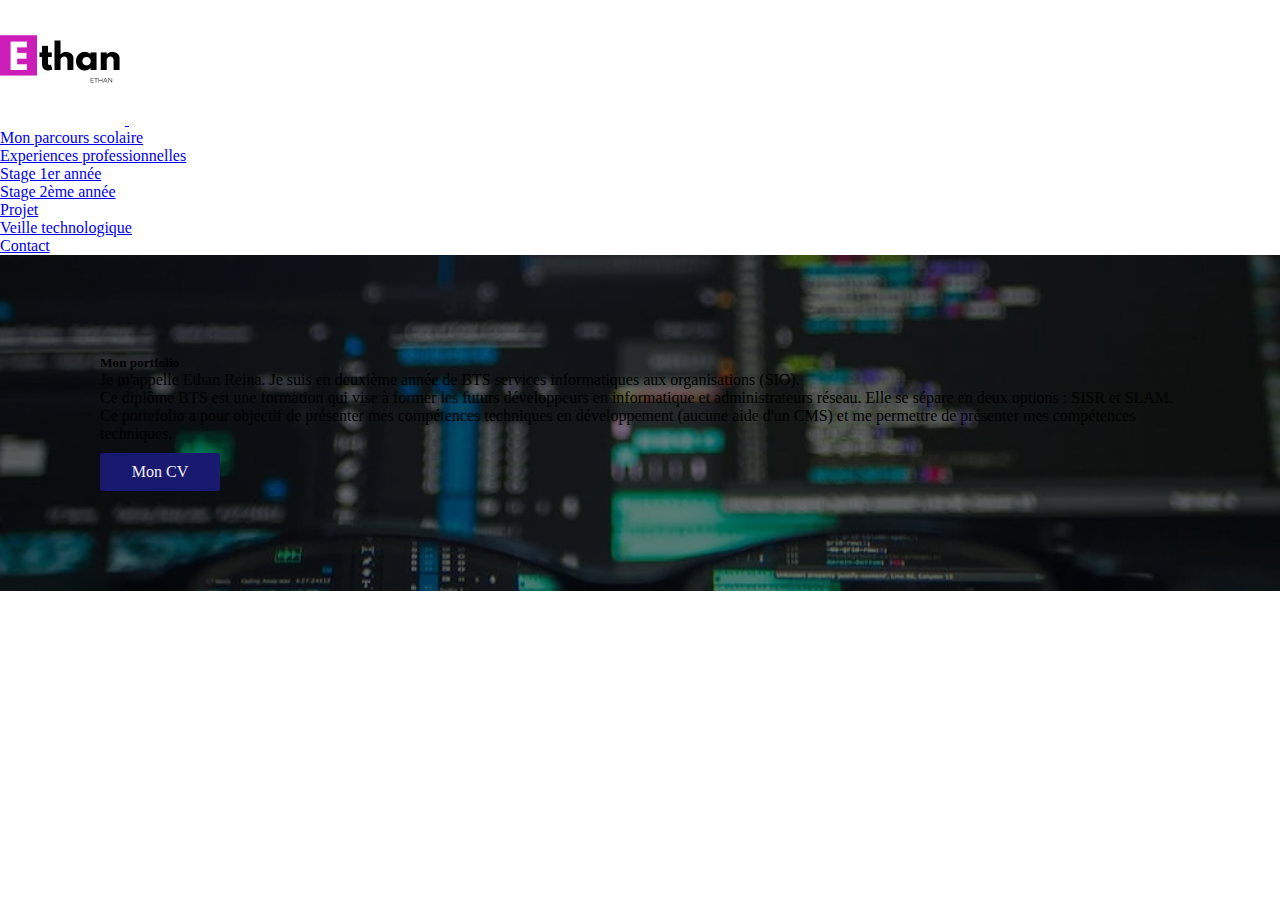
<file: www/index.html>
<!DOCTYPE html>
<html lang="en">
<head>
    <meta charset="UTF-8">
    <meta http-equiv="X-UA-Compatible" content="IE=edge">
    <meta name="viewport" content="width=device-width, initial-scale=1.0">
    <!-- CSS only -->
    <link href="https://cdn.jsdelivr.net/npm/bootstrap@5.2.1/dist/css/bootstrap.min.css" rel="stylesheet" integrity="sha384-iYQeCzEYFbKjA/T2uDLTpkwGzCiq6soy8tYaI1GyVh/UjpbCx/TYkiZhlZB6+fzT" crossorigin="anonymous">
    <!-- JavaScript Bundle with Popper -->
    <script src="https://cdn.jsdelivr.net/npm/bootstrap@5.2.1/dist/js/bootstrap.bundle.min.js" integrity="sha384-u1OknCvxWvY5kfmNBILK2hRnQC3Pr17a+RTT6rIHI7NnikvbZlHgTPOOmMi466C8" crossorigin="anonymous"></script>
    <script src="https://ajax.googleapis.com/ajax/libs/jquery/3.6.1/jquery.min.js"></script>
    <script src="https://cdnjs.cloudflare.com/ajax/libs/jquery/3.5.1/jquery.min.js" integrity="sha512-bLT0Qm9VnAYZDflyKcBaQ2gg0hSYNQrJ8RilYldYQ1FxQYoCLtUjuuRuZo+fjqhx/qtq/1itJ0C2ejDxltZVFg==" crossorigin="anonymous"></script>
    <link href="style.css" rel="stylesheet">
    <title>Portefolio</title>
</head>


<body class="bg-dark">


  <nav class="navbar navbar-expand-lg bg-light m-2 sticky-top rounded-pill" id="nav">

      <div class="container">


        <a class="navbar-brand" href="index.html">
          <img id="logo" src="ETHAN__1_-removebg-preview.png" alt="Bootstrap" width="75" height="75">
        </a>


        <button class="navbar-toggler" type="button" data-bs-toggle="collapse" data-bs-target="#navbarNavDropdown" aria-controls="navbarNavDropdown" aria-expanded="false" aria-label="Toggle navigation">
          <span class="navbar-toggler-icon"></span>
        </button>


        <div class="collapse navbar-collapse justify-content-end" id="navbarNavDropdown">

          <ul class="navbar-nav">

            <li class="nav-item">
              <a class="nav-link active text-dark fs-5" href="Qui_suisje.html">Mon parcours scolaire</a>
            </li>

            <li class="nav-item dropdown">
              <a class="nav-link dropdown-toggle text-dark fs-5" href="#" role="button" data-bs-toggle="dropdown" aria-expanded="false">
                Experiences professionnelles
              </a>
              <ul class="dropdown-menu dropdown-menu-dark">
                <li>
                  <a class="dropdown-item" href="stage1.html">Stage 1er année
  
                  </a>
                </li>
                <li>
                  <a class="dropdown-item" href="Stage2.html">Stage 2ème année
                  </a>
                </li>
              </ul>
              <li class="nav-item">
                <a class="nav-link active text-dark fs-5" href="projet.html">Projet</a>
            </li>

            <li class="nav-item">
              <a class="nav-link active text-dark fs-5" href="veille.html">Veille technologique</a>
            </li>

            <li class="nav-item">
              <a class="nav-link active text-dark fs-5" href="contact.php">Contact</a>
            </li>

          </ul>

        </div>

      </div>

    </nav>
    
      <header class="container" style="background-image: linear-gradient(rgba(0,0,0,0.5), rgba(0,0,0,0.5)), url('header.jpeg'); background-size: cover; background-position: center; padding:100px ">
        <div class="card justify-content-center">
          <div class="card-body" id="cardacceuil">
            <h5 class="card-title d-flex justify-content-center fs-1">Mon portfolio</h5>
            <p class="card-text text-center fs-3">Je m'appelle Ethan Reina. Je suis en deuxième année de BTS services informatiques aux organisations (SIO).</p>
            <p class="card-text text-center fs-3">Ce diplôme BTS est une formation qui vise à former les futurs développeurs en informatique et administrateurs réseau. Elle se sépare en deux options : SISR et SLAM.</p>
            <p class="card-text text-center fs-3">Ce portefolio a pour objectif de présenter mes compétences techniques en développement (aucune aide d'un CMS) et me permettre de présenter mes compétences techniques.</p>
            <a href="CVEthanReina.pdf" class="btn btn-primary">Mon CV</a>
          </div>
        </div>
      </header>

    <script src="app.js"></script>
</body>
</html>
</file>
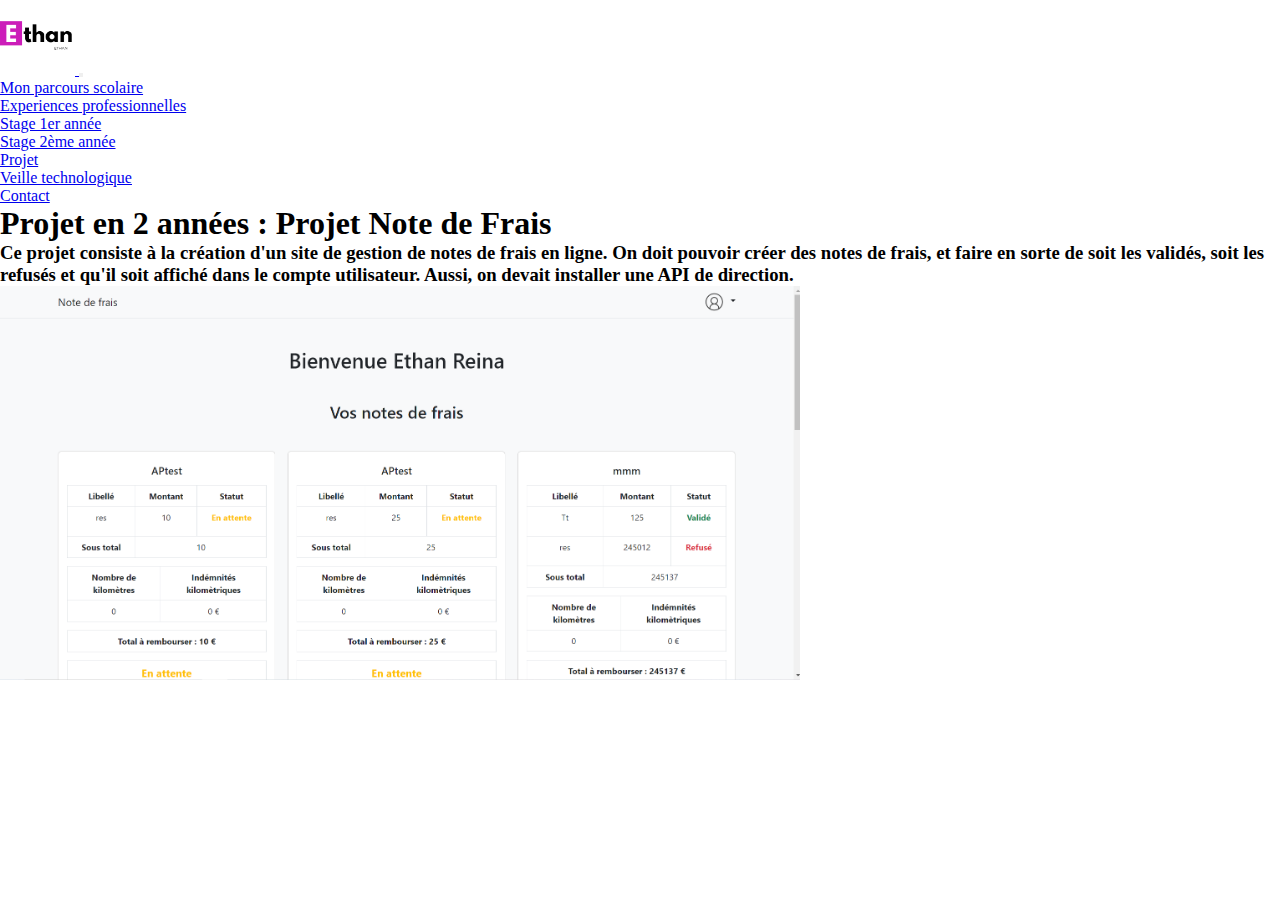
<file: www/projet.html>
<!DOCTYPE html>
<html lang="en">
<head>
    <meta charset="UTF-8">
    <meta http-equiv="X-UA-Compatible" content="IE=edge">
    <meta name="viewport" content="width=device-width, initial-scale=1.0">
    <title>Mon parcours scolaire</title>
    <!-- CSS only -->
    <link href="https://cdn.jsdelivr.net/npm/bootstrap@5.2.1/dist/css/bootstrap.min.css" rel="stylesheet" integrity="sha384-iYQeCzEYFbKjA/T2uDLTpkwGzCiq6soy8tYaI1GyVh/UjpbCx/TYkiZhlZB6+fzT" crossorigin="anonymous">
    <!-- JavaScript Bundle with Popper -->
    <script src="https://ajax.googleapis.com/ajax/libs/jquery/3.6.1/jquery.min.js"></script>
    <script src="https://cdn.jsdelivr.net/npm/bootstrap@5.2.1/dist/js/bootstrap.bundle.min.js" integrity="sha384-u1OknCvxWvY5kfmNBILK2hRnQC3Pr17a+RTT6rIHI7NnikvbZlHgTPOOmMi466C8" crossorigin="anonymous"></script>
    <link href="style.css" rel="stylesheet">
</head>
<!--NavBar-->
<body class="bg-dark">
  <nav class="navbar navbar-expand-lg bg-light m-2 sticky-top rounded-pill" id="nav">

    <div class="container">


      <a class="navbar-brand" href="index.html">
        <img id="logo" src="ETHAN__1_-removebg-preview.png" alt="Bootstrap" width="75" height="75">
      </a>


      <button class="navbar-toggler" type="button" data-bs-toggle="collapse" data-bs-target="#navbarNavDropdown" aria-controls="navbarNavDropdown" aria-expanded="false" aria-label="Toggle navigation">
        <span class="navbar-toggler-icon"></span>
      </button>


      <div class="collapse navbar-collapse justify-content-end" id="navbarNavDropdown">

        <ul class="navbar-nav">

          <li class="nav-item">
            <a class="nav-link active text-dark fs-5" href="Qui_suisje.html">Mon parcours scolaire</a>
          </li>

          <li class="nav-item dropdown">
            <a class="nav-link dropdown-toggle text-dark fs-5" href="#" role="button" data-bs-toggle="dropdown" aria-expanded="false">
              Experiences professionnelles
            </a>
            <ul class="dropdown-menu dropdown-menu-dark">
              <li>
                <a class="dropdown-item" href="stage1.html">Stage 1er année

                </a>
              </li>
              <li>
                <a class="dropdown-item" href="Stage2.html">Stage 2ème année
                </a>
              </li>
            </ul>

            <li class="nav-item">
                <a class="nav-link active text-dark fs-5" href="projet.html">Projet</a>
            </li>
          <li class="nav-item">
            <a class="nav-link active text-dark fs-5" href="veille.html">Veille technologique</a>
          </li>

          <li class="nav-item">
            <a class="nav-link active text-dark fs-5" href="contact.php">Contact</a>
          </li>

        </ul>

      </div>

    </div>

  </nav>
  <div class="container">
    <div class="row allign-items-start">
      <div class="row allign-items-start">
        <div class="col">
          <h1 class="text-white">Projet en 2 années : Projet Note de Frais</h1>
          <h3 class="text-white">Ce projet consiste à la création d'un site de gestion de notes de frais en ligne. On doit pouvoir créer des notes de frais, et faire en sorte de soit les validés, soit les refusés et qu'il soit affiché dans le compte utilisateur. Aussi, on devait installer une API de direction.</h3>
        </div>
        <div class="col">
          <a href="http://projetbts2.alwaysdata.net/"><img src="Capture second projet.png" alt="" style="width: 50rem;"></a>
        </div>
      </div>
    </div>
    </div>
  </div>
</body>
</html>
</file>
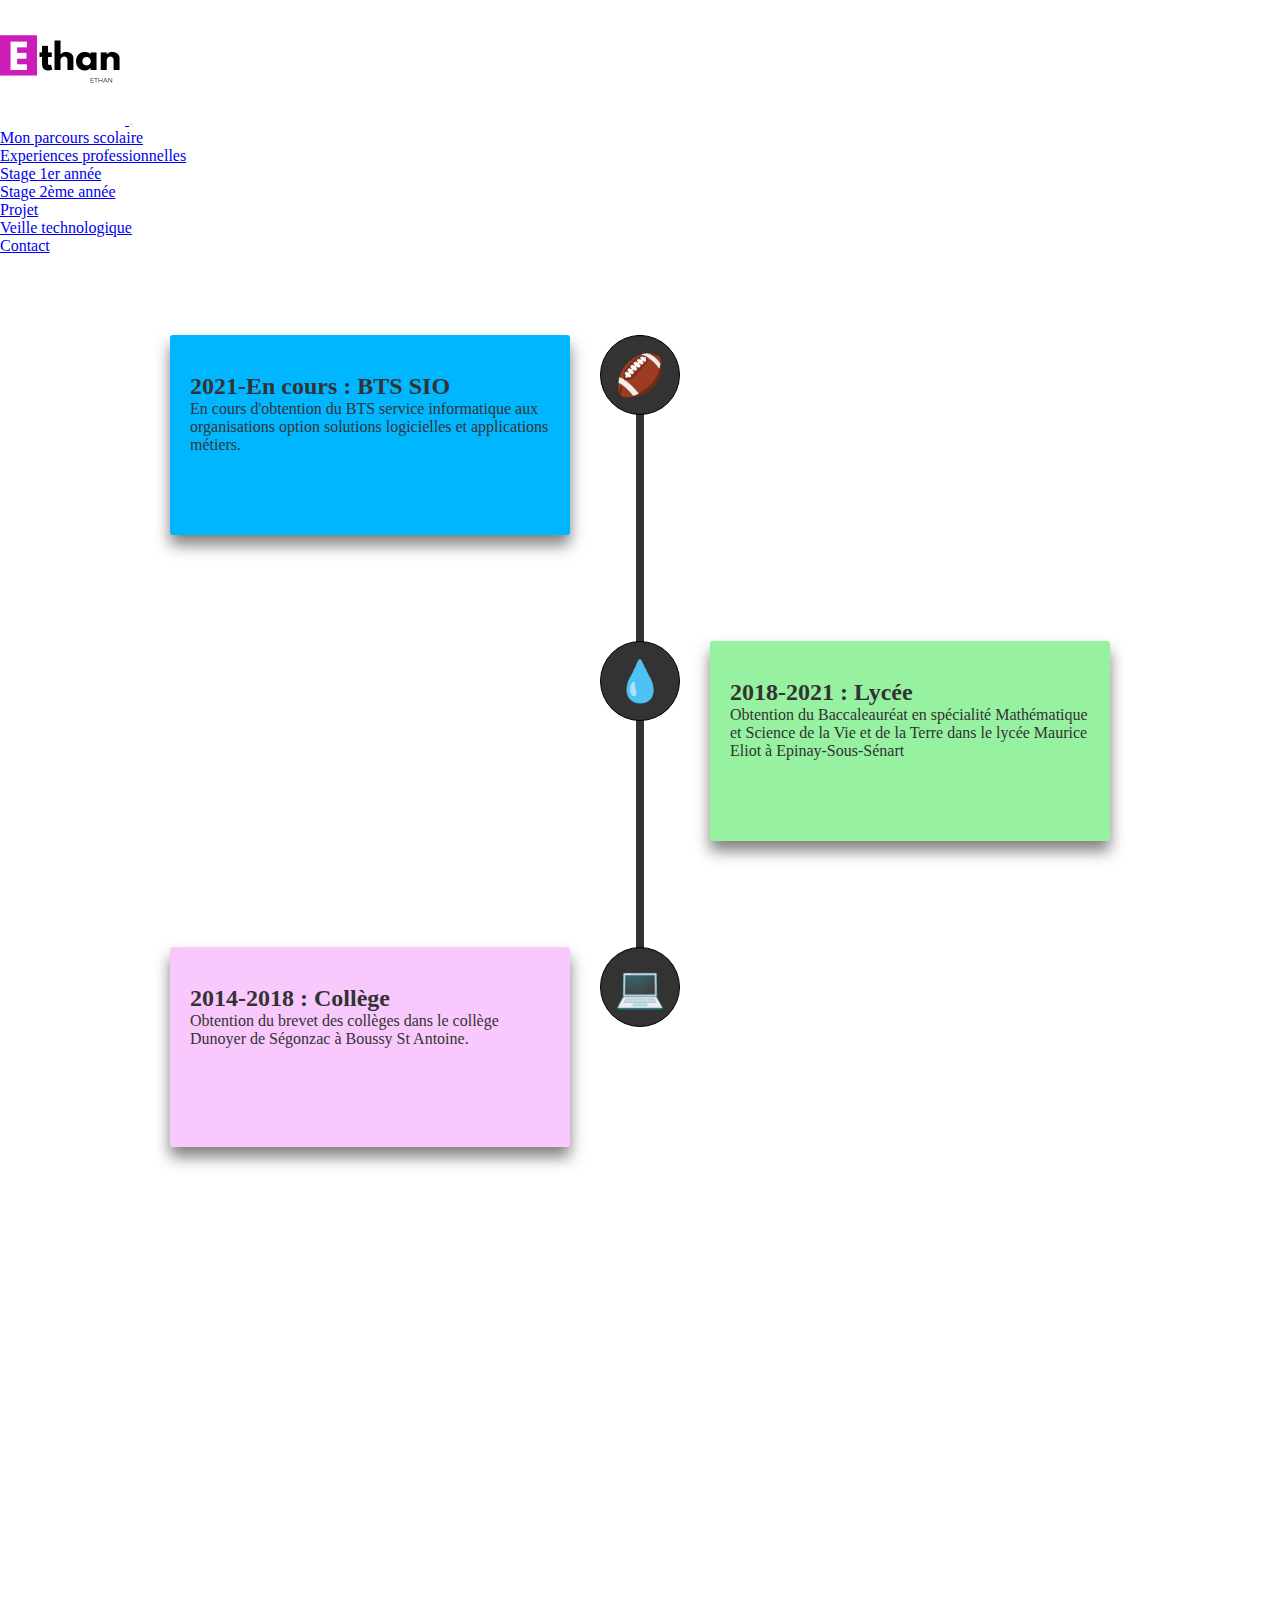
<file: www/Qui_suisje.html>
<!DOCTYPE html>
<html lang="en">
<head>
    <meta charset="UTF-8">
    <meta http-equiv="X-UA-Compatible" content="IE=edge">
    <meta name="viewport" content="width=device-width, initial-scale=1.0">
    <title>Mon parcours scolaire</title>
    <!-- CSS only -->
    <link href="https://cdn.jsdelivr.net/npm/bootstrap@5.2.1/dist/css/bootstrap.min.css" rel="stylesheet" integrity="sha384-iYQeCzEYFbKjA/T2uDLTpkwGzCiq6soy8tYaI1GyVh/UjpbCx/TYkiZhlZB6+fzT" crossorigin="anonymous">
    <!-- JavaScript Bundle with Popper -->
    <script src="https://ajax.googleapis.com/ajax/libs/jquery/3.6.1/jquery.min.js"></script>
    <script src="https://cdn.jsdelivr.net/npm/bootstrap@5.2.1/dist/js/bootstrap.bundle.min.js" integrity="sha384-u1OknCvxWvY5kfmNBILK2hRnQC3Pr17a+RTT6rIHI7NnikvbZlHgTPOOmMi466C8" crossorigin="anonymous"></script>
    <link href="style.css" rel="stylesheet">
</head>
<!--NavBar-->
<body class="bg-dark">
  <nav class="navbar navbar-expand-lg bg-light m-2 sticky-top rounded-pill" id="nav">

    <div class="container">


      <a class="navbar-brand" href="index.html">
        <img id="logo" src="ETHAN__1_-removebg-preview.png" alt="Bootstrap" width="75" height="75">
      </a>


      <button class="navbar-toggler" type="button" data-bs-toggle="collapse" data-bs-target="#navbarNavDropdown" aria-controls="navbarNavDropdown" aria-expanded="false" aria-label="Toggle navigation">
        <span class="navbar-toggler-icon"></span>
      </button>


      <div class="collapse navbar-collapse justify-content-end" id="navbarNavDropdown">

        <ul class="navbar-nav">

          <li class="nav-item">
            <a class="nav-link active text-dark fs-5" href="Qui_suisje.html">Mon parcours scolaire</a>
          </li>

          <li class="nav-item dropdown">
            <a class="nav-link dropdown-toggle text-dark fs-5" href="#" role="button" data-bs-toggle="dropdown" aria-expanded="false">
              Experiences professionnelles
            </a>
            <ul class="dropdown-menu dropdown-menu-dark">
              <li>
                <a class="dropdown-item" href="stage1.html">Stage 1er année

                </a>
              </li>
              <li>
                <a class="dropdown-item" href="Stage2.html">Stage 2ème année
                </a>
              </li>
            </ul>
            <li class="nav-item">
              <a class="nav-link active text-dark fs-5" href="projet.html">Projet</a>
          </li>

          <li class="nav-item">
            <a class="nav-link active text-dark fs-5" href="veille.html">Veille technologique</a>
          </li>

          <li class="nav-item">
            <a class="nav-link active text-dark fs-5" href="contact.php">Contact</a>
          </li>

        </ul>

      </div>

    </div>

  </nav>
      <!-- Frise chronologique-->
  <div class="box-timeline">
  
    <div class="ligne"></div>

    <div class="rond r1" data-anim="1">&#127944;</div>
    <div class="rond r2" data-anim="2">&#128167;</div>
    <div class="rond r3" data-anim="3">&#128187;</div>


    <div class="box b1 rounded-pill" id="box1">
      <br>
        <h2 class="text-center">2021-En cours : BTS SIO</h2>
        <p class="text-center">
            En cours d'obtention du BTS service informatique aux organisations option solutions logicielles et applications métiers.
        </p>
    </div>
    <div class="box b2 rounded-pill" id="box2">
      <br>
        <h2 class="text-center">2018-2021 : Lycée</h2>
        <p class="text-center">
            Obtention du Baccaleauréat en spécialité Mathématique et Science de la Vie et de la Terre dans le lycée Maurice Eliot à Epinay-Sous-Sénart 
        </p>
    </div>
    <div class="box b3 rounded-pill" id="box3">
      <br>
        <h2 class="text-center">2014-2018 : Collège</h2>
        <p class="text-center">
          Obtention du brevet des collèges dans le collège Dunoyer de Ségonzac à Boussy St Antoine.
        </p>
    </div>
  </div>
  
    <script src="app.js"></script>
</body>
</html>
</file>
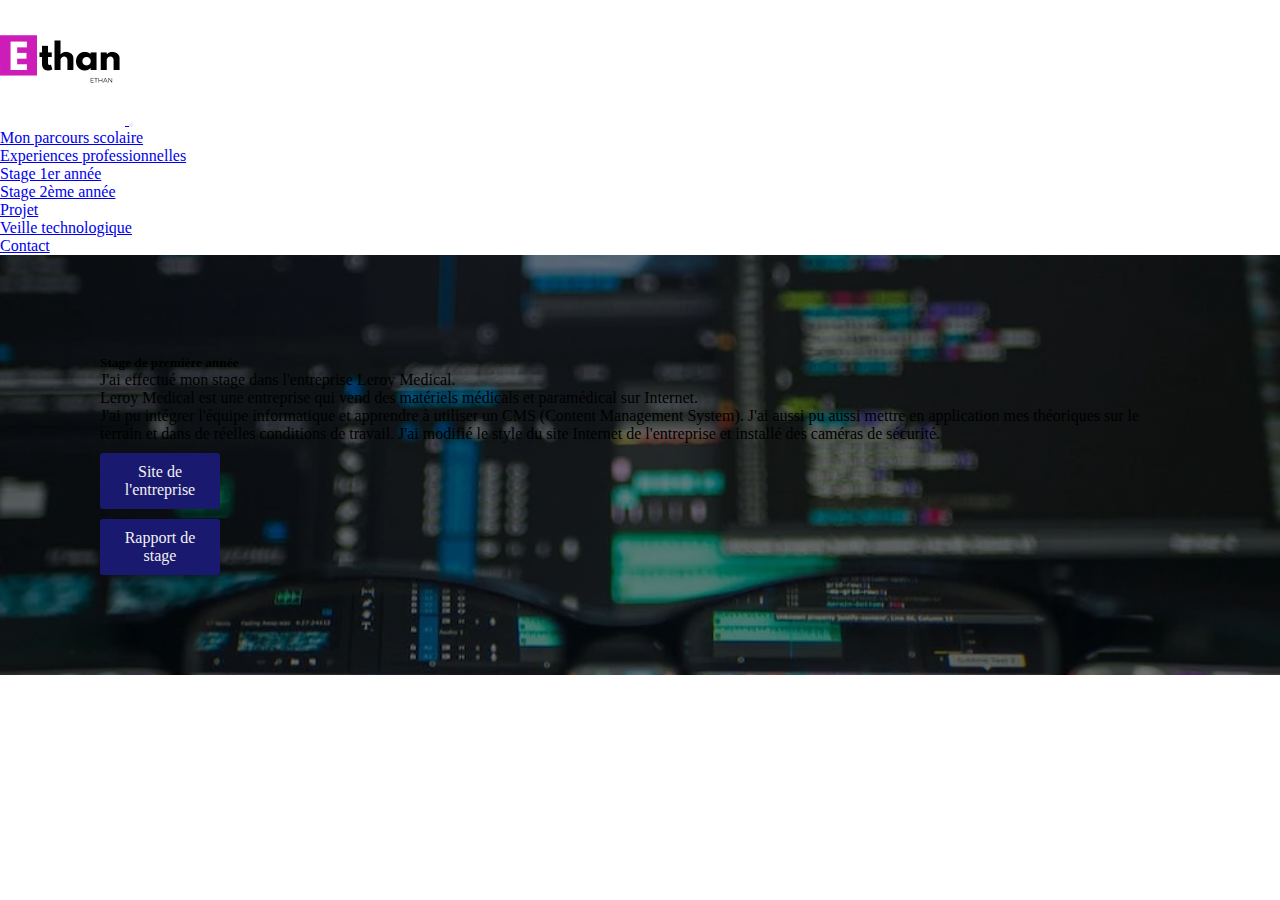
<file: www/stage1.html>
<!DOCTYPE html>
<html lang="en">
<head>
    <meta charset="UTF-8">
    <meta http-equiv="X-UA-Compatible" content="IE=edge">
    <meta name="viewport" content="width=device-width, initial-scale=1.0">
    <title>Stage 1er année</title>
    <!-- CSS only -->
    <link href="https://cdn.jsdelivr.net/npm/bootstrap@5.2.1/dist/css/bootstrap.min.css" rel="stylesheet" integrity="sha384-iYQeCzEYFbKjA/T2uDLTpkwGzCiq6soy8tYaI1GyVh/UjpbCx/TYkiZhlZB6+fzT" crossorigin="anonymous">
    <!-- JavaScript Bundle with Popper -->
    <script src="https://cdn.jsdelivr.net/npm/bootstrap@5.2.1/dist/js/bootstrap.bundle.min.js" integrity="sha384-u1OknCvxWvY5kfmNBILK2hRnQC3Pr17a+RTT6rIHI7NnikvbZlHgTPOOmMi466C8" crossorigin="anonymous"></script>
    <script src="https://ajax.googleapis.com/ajax/libs/jquery/3.6.1/jquery.min.js"></script>
    <link href="style.css" rel="stylesheet">
</head>
<body class="bg-dark">
  <nav class="navbar navbar-expand-lg bg-light m-2 sticky-top rounded-pill" id="nav">

    <div class="container">


      <a class="navbar-brand" href="index.html">
        <img id="logo" src="ETHAN__1_-removebg-preview.png" alt="Bootstrap" width="75" height="75">
      </a>


      <button class="navbar-toggler" type="button" data-bs-toggle="collapse" data-bs-target="#navbarNavDropdown" aria-controls="navbarNavDropdown" aria-expanded="false" aria-label="Toggle navigation">
        <span class="navbar-toggler-icon"></span>
      </button>


      <div class="collapse navbar-collapse justify-content-end" id="navbarNavDropdown">

        <ul class="navbar-nav">

          <li class="nav-item">
            <a class="nav-link active text-dark fs-5" href="Qui_suisje.html">Mon parcours scolaire</a>
          </li>

          <li class="nav-item dropdown">
            <a class="nav-link dropdown-toggle text-dark fs-5" href="#" role="button" data-bs-toggle="dropdown" aria-expanded="false">
              Experiences professionnelles
            </a>
            <ul class="dropdown-menu dropdown-menu-dark">
              <li>
                <a class="dropdown-item" href="stage1.html">Stage 1er année

                </a>
              </li>
              <li>
                <a class="dropdown-item" href="Stage2.html">Stage 2ème année
                </a>
              </li>
            </ul>
            <li class="nav-item">
              <a class="nav-link active text-dark fs-5" href="projet.html">Projet</a>
          </li>

          <li class="nav-item">
            <a class="nav-link active text-dark fs-5" href="veille.html">Veille technologique</a>
          </li>

          <li class="nav-item">
            <a class="nav-link active text-dark fs-5" href="contact.php">Contact</a>
          </li>

        </ul>

      </div>

    </div>

  </nav>

  <header class="container" style="background-image: linear-gradient(rgba(0,0,0,0.5), rgba(0,0,0,0.5)), url('header.jpeg'); background-size: cover; background-position: center; padding:100px ">
    <div class="card text-center">
      <div class="card-body" id="cardacceuil">
        <h5 class="card-title d-flex justify-content-center fs-1">Stage de première année</h5>
        <p class="card-text text-center fs-3">J'ai effectué mon stage dans l'entreprise Leroy Medical.</p>
        <p class="card-text text-center fs-3">Leroy Medical est une entreprise qui vend des matériels médicals et paramédical sur Internet.</p>
        <p class="card-text text-center fs-3">J'ai pu intégrer l'équipe informatique et apprendre à utiliser un CMS (Content Management System). J'ai aussi pu aussi mettre en application mes théoriques sur le terrain et dans de réelles conditions de travail. J'ai modifié le style du site Internet de l'entreprise et installé des caméras de sécurité.</p>
        <a href="https://leroymedical.com" class="btn btn-primary">Site de l'entreprise</a>  
        <a href="Rapport de stage.pdf" class="btn btn-primary">Rapport de stage </a>
      
      </div>
      
    </div>
  </header>    
    
  <script src="app.js"></script>
</body>
</html>
</file>
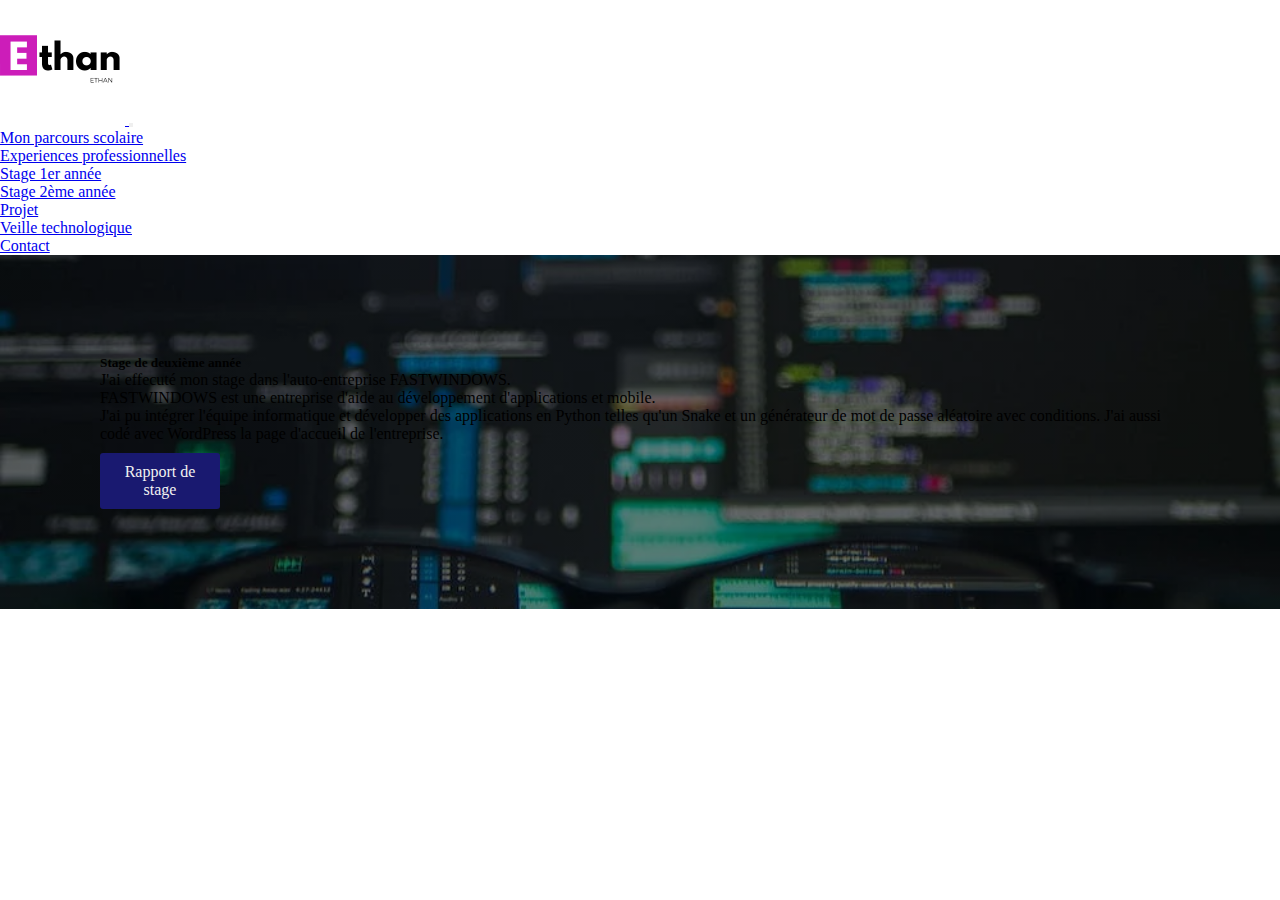
<file: www/Stage2.html>
<!DOCTYPE html>
<html lang="en">
<head>
    <meta charset="UTF-8">
    <meta http-equiv="X-UA-Compatible" content="IE=edge">
    <meta name="viewport" content="width=device-width, initial-scale=1.0">
    <title>Stage 1er année</title>
    <!-- CSS only -->
    <link href="https://cdn.jsdelivr.net/npm/bootstrap@5.2.1/dist/css/bootstrap.min.css" rel="stylesheet" integrity="sha384-iYQeCzEYFbKjA/T2uDLTpkwGzCiq6soy8tYaI1GyVh/UjpbCx/TYkiZhlZB6+fzT" crossorigin="anonymous">
    <!-- JavaScript Bundle with Popper -->
    <script src="https://cdn.jsdelivr.net/npm/bootstrap@5.2.1/dist/js/bootstrap.bundle.min.js" integrity="sha384-u1OknCvxWvY5kfmNBILK2hRnQC3Pr17a+RTT6rIHI7NnikvbZlHgTPOOmMi466C8" crossorigin="anonymous"></script>
    <script src="https://ajax.googleapis.com/ajax/libs/jquery/3.6.1/jquery.min.js"></script>
    <link href="style.css" rel="stylesheet">
</head>
<body class="bg-dark">
  <nav class="navbar navbar-expand-lg bg-light m-2 sticky-top rounded-pill" id="nav">

    <div class="container">


      <a class="navbar-brand" href="index.html">
        <img id="logo" src="ETHAN__1_-removebg-preview.png" alt="Bootstrap" width="75" height="75">
      </a>


      <button class="navbar-toggler" type="button" data-bs-toggle="collapse" data-bs-target="#navbarNavDropdown" aria-controls="navbarNavDropdown" aria-expanded="false" aria-label="Toggle navigation">
        <span class="navbar-toggler-icon"></span>
      </button>


      <div class="collapse navbar-collapse justify-content-end" id="navbarNavDropdown">

        <ul class="navbar-nav">

          <li class="nav-item">
            <a class="nav-link active text-dark fs-5" href="Qui_suisje.html">Mon parcours scolaire</a>
          </li>

          <li class="nav-item dropdown">
            <a class="nav-link dropdown-toggle text-dark fs-5" href="#" role="button" data-bs-toggle="dropdown" aria-expanded="false">
              Experiences professionnelles
            </a>
            <ul class="dropdown-menu dropdown-menu-dark">
              <li>
                <a class="dropdown-item" href="stage1.html">Stage 1er année

                </a>
              </li>
              <li>
                <a class="dropdown-item" href="Stage2.html">Stage 2ème année
                </a>
              </li>
            </ul>
            <li class="nav-item">
              <a class="nav-link active text-dark fs-5" href="projet.html">Projet</a>
          </li>

          <li class="nav-item">
            <a class="nav-link active text-dark fs-5" href="veille.html">Veille technologique</a>
          </li>

          <li class="nav-item">
            <a class="nav-link active text-dark fs-5" href="contact.php">Contact</a>
          </li>

        </ul>

      </div>

    </div>

  </nav>

  <header class="container" style="background-image: linear-gradient(rgba(0,0,0,0.5), rgba(0,0,0,0.5)), url('header.jpeg'); background-size: cover; background-position: center; padding:100px ">
    <div class="card text-center">
      <div class="card-body" id="cardacceuil">
        <h5 class="card-title d-flex justify-content-center fs-1">Stage de deuxième année</h5>
        <p class="card-text text-center fs-3">J'ai effecuté mon stage dans l'auto-entreprise FASTWINDOWS.</p>
        <p class="card-text text-center fs-3">FASTWINDOWS est une entreprise d'aide au développement d'applications et mobile.</p>
        <p class="card-text text-center fs-3">J'ai pu intégrer l'équipe informatique et développer des applications en Python telles qu'un Snake et un générateur de mot de passe aléatoire avec conditions. J'ai aussi codé avec WordPress la page d'accueil de l'entreprise.</p>
        <a href="Rapport de stage 2éme année Ethan Reina 2023.pdf" class="btn btn-primary">Rapport de stage </a>
      </div>
    </div>
  </header>
  <script src="app.js"></script>
</body>
</html>
</file>
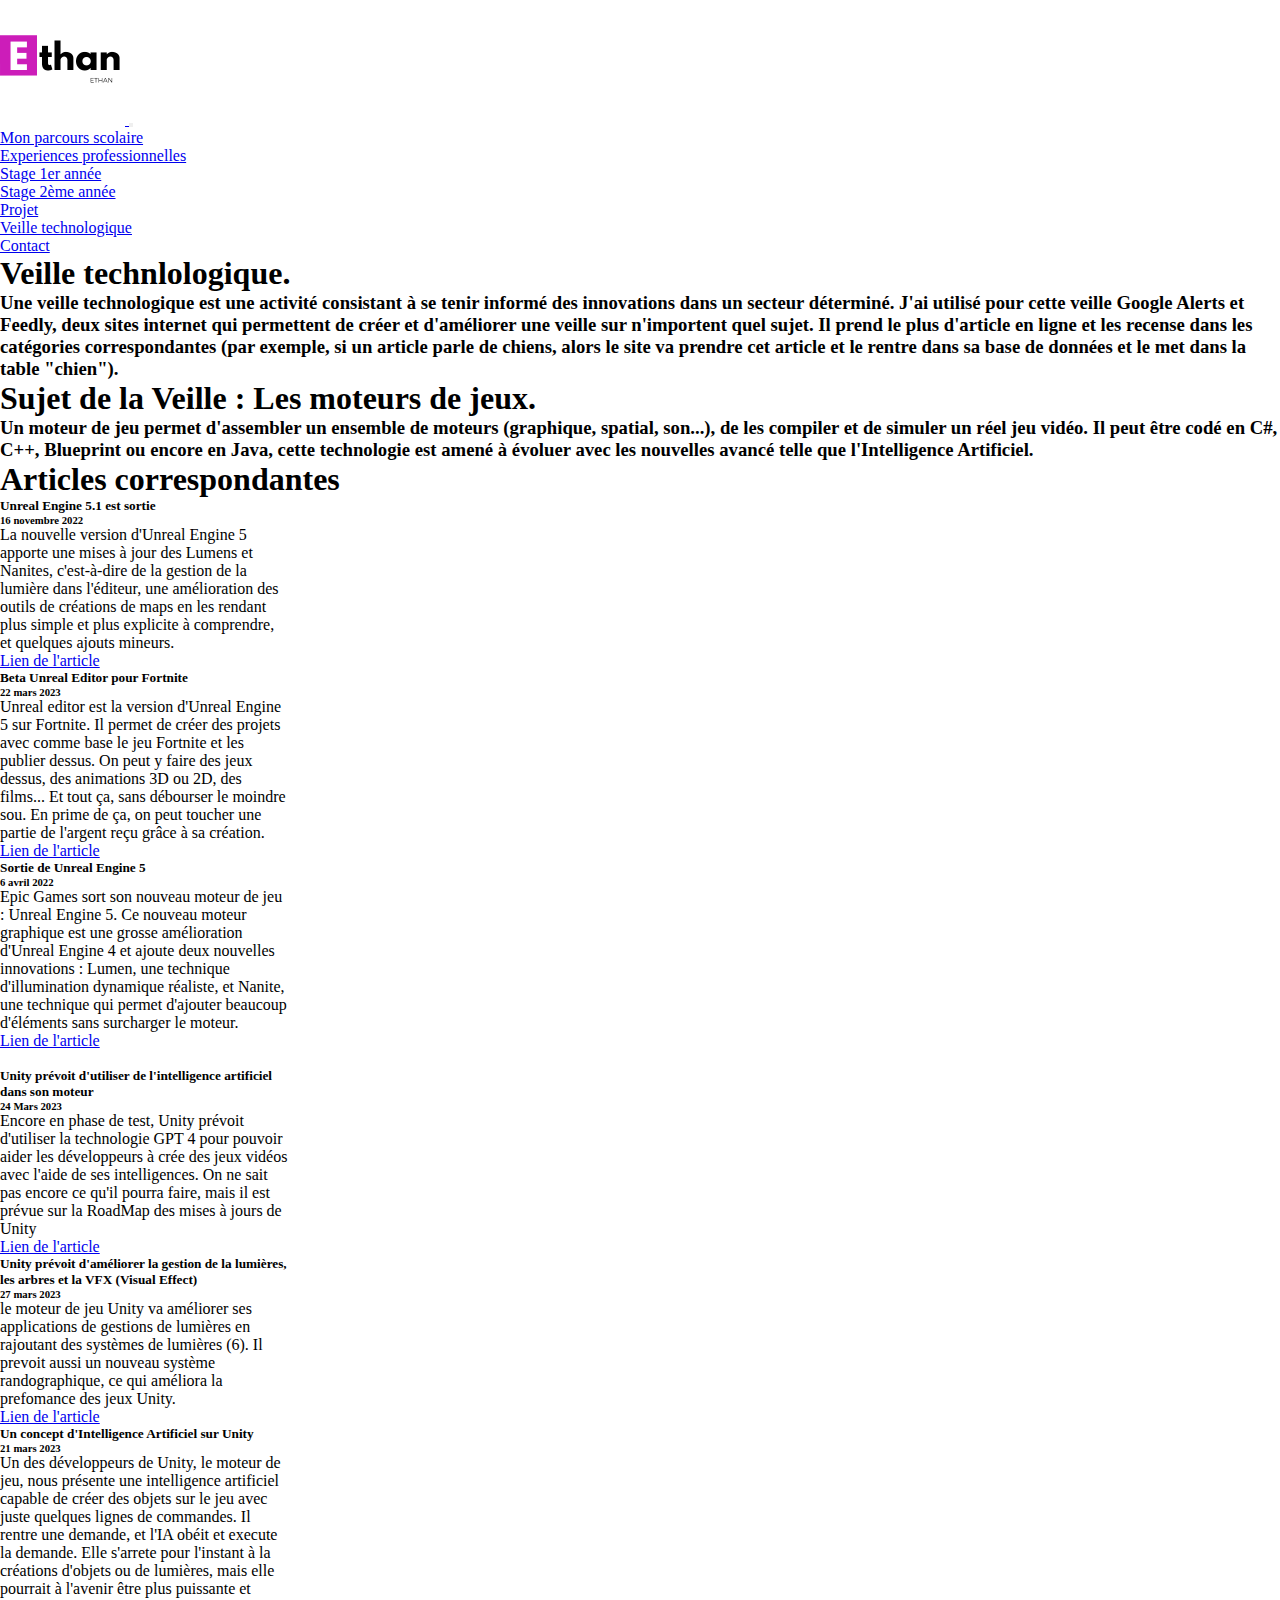
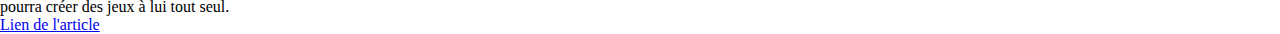
<file: www/veille.html>
<!DOCTYPE html>
<html lang="en">
<head>
    <meta charset="UTF-8">
    <meta http-equiv="X-UA-Compatible" content="IE=edge">
    <meta name="viewport" content="width=device-width, initial-scale=1.0">
    <title>Veille</title>
    <!-- CSS only -->
    <link href="https://cdn.jsdelivr.net/npm/bootstrap@5.2.1/dist/css/bootstrap.min.css" rel="stylesheet" integrity="sha384-iYQeCzEYFbKjA/T2uDLTpkwGzCiq6soy8tYaI1GyVh/UjpbCx/TYkiZhlZB6+fzT" crossorigin="anonymous">
    <!-- JavaScript Bundle with Popper -->
    <script src="https://ajax.googleapis.com/ajax/libs/jquery/3.6.1/jquery.min.js"></script>
    <script src="https://cdn.jsdelivr.net/npm/bootstrap@5.2.1/dist/js/bootstrap.bundle.min.js" integrity="sha384-u1OknCvxWvY5kfmNBILK2hRnQC3Pr17a+RTT6rIHI7NnikvbZlHgTPOOmMi466C8" crossorigin="anonymous"></script>
    <link href="style.css" rel="stylesheet">
</head>
<body class="bg-dark">
  <nav class="navbar navbar-expand-lg bg-light m-2 sticky-top rounded-pill" id="nav">

    <div class="container">


      <a class="navbar-brand" href="index.html">
        <img id="logo" src="ETHAN__1_-removebg-preview.png" alt="Bootstrap" width="75" height="75">
      </a>


      <button class="navbar-toggler" type="button" data-bs-toggle="collapse" data-bs-target="#navbarNavDropdown" aria-controls="navbarNavDropdown" aria-expanded="false" aria-label="Toggle navigation">
        <span class="navbar-toggler-icon"></span>
      </button>


      <div class="collapse navbar-collapse justify-content-end" id="navbarNavDropdown">

        <ul class="navbar-nav">

          <li class="nav-item">
            <a class="nav-link active text-dark fs-5" href="Qui_suisje.html">Mon parcours scolaire</a>
          </li>

          <li class="nav-item dropdown">
            <a class="nav-link dropdown-toggle text-dark fs-5" href="#" role="button" data-bs-toggle="dropdown" aria-expanded="false">
              Experiences professionnelles
            </a>
            <ul class="dropdown-menu dropdown-menu-dark">
              <li>
                <a class="dropdown-item" href="stage1.html">Stage 1er année

                </a>
              </li>
              <li>
                <a class="dropdown-item" href="Stage2.html">Stage 2ème année
                </a>
              </li>
            </ul>
            <li class="nav-item">
              <a class="nav-link active text-dark fs-5" href="projet.html">Projet</a>
          </li>
          <li class="nav-item">
            <a class="nav-link active text-dark fs-5" href="veille.html">Veille technologique</a>
          </li>

          <li class="nav-item">
            <a class="nav-link active text-dark fs-5" href="contact.php">Contact</a>
          </li>

        </ul>

      </div>

    </div>

  </nav>
    
  <h1 class="text-center text-danger">Veille technlologique.</h1>
        <h3 class="text-white m-5 ">Une veille technologique est une activité consistant à se tenir informé des innovations dans un secteur déterminé. J'ai utilisé pour cette veille Google Alerts et Feedly, deux sites internet qui permettent de créer et d'améliorer une veille sur n'importent quel sujet. Il prend le plus d'article en ligne et les recense dans les catégories correspondantes (par exemple, si un article parle de chiens, alors le site va prendre cet article et le rentre dans sa base de données et le met dans la table "chien").</h3>
        <h1 class="text-danger text-center">Sujet de la Veille : Les moteurs de jeux.</h1>
        <h3 class="text-white m-5">Un moteur de jeu permet d'assembler un ensemble de moteurs (graphique, spatial, son...), de les compiler et de simuler un réel jeu vidéo. Il peut être codé en C#, C++, Blueprint ou encore en Java, cette technologie est amené à évoluer avec les nouvelles avancé telle que l'Intelligence Artificiel.</h3>
        <h1 class="text-danger text-center">Articles correspondantes</h1>
        <div class="container">
          <div class="row allign-items-start">
            <div class="col">
              <div class="card" style="width: 18rem;">
                <div class="card-body">
                  <h5 class="card-title">Unreal Engine 5.1 est sortie</h5>
                  <h6 class="card-subtitle mb-2 text-body-secondary">16 novembre 2022</h6>
                  <p class="card-text">La nouvelle version d'Unreal Engine 5 apporte une mises à jour des Lumens et Nanites, c'est-à-dire de la gestion de la lumière dans l'éditeur, une amélioration des outils de créations de maps en les rendant plus simple et plus explicite à comprendre, et quelques ajouts mineurs.</p>
                  <a href="https://80.lv/articles/unreal-engine-5-1-has-been-released/" class="card-link">Lien de l'article</a>
                </div>
              </div>
            </div>
            <div class="col">
              <div class="card" style="width: 18rem;">
                <div class="card-body">
                  <h5 class="card-title">Beta Unreal Editor pour Fortnite</h5>
                  <h6 class="card-subtitle mb-2 text-body-secondary">22 mars 2023</h6>
                  <p class="card-text">Unreal editor est la version d'Unreal Engine 5 sur Fortnite. Il permet de créer des projets avec comme base le jeu Fortnite et les publier dessus. On peut y faire des jeux dessus, des animations 3D ou 2D, des films... Et tout ça, sans débourser le moindre sou. En prime de ça, on peut toucher une partie de l'argent reçu grâce à sa création.</p>
                  <a class="card-link" href="https://www.unrealengine.com/fr/blog/unreal-editor-for-fortnite-is-now-available-in-beta">Lien de l'article</a>
                </div>
              </div>
            </div>
            <div class="col">
              <div class="card" style="width: 18rem;">
                <div class="card-body">
                  <h5 class="card-title">Sortie de Unreal Engine 5</h5>
                  <h6 class="card-subtitle mb-2 text-body-secondary">6 avril 2022</h6>
                  <p class="card-text">Epic Games sort son nouveau moteur de jeu : Unreal Engine 5. Ce nouveau moteur graphique est une grosse amélioration d'Unreal Engine 4 et ajoute deux nouvelles innovations : Lumen, une technique d'illumination dynamique réaliste, et Nanite, une technique qui permet d'ajouter beaucoup d'éléments sans surcharger le moteur.</p>
                  <a class="card-link" href="https://www.phonandroid.com/unreal-engine-5-le-futur-du-jeu-video-est-disponible-voici-a-quoi-il-ressemble.html">Lien de l'article</a>
                </div>
              </div>
            </div>
          </div>
        </div>
        <br>
        <div class="container">
          <div class="row allign-items-start">
            <div class="col">
              <div class="card" style="width: 18rem;">
                <div class="card-body">
                  <h5 class="card-title">Unity prévoit d'utiliser de l'intelligence artificiel dans son moteur</h5>
                  <h6 class="card-subtitle mb-2 text-body-secondary">24 Mars 2023</h6>
                  <p class="card-text">Encore en phase de test, Unity prévoit d'utiliser la technologie GPT 4 pour pouvoir aider les développeurs à crée des jeux vidéos avec l'aide de ses intelligences. On ne sait pas encore ce qu'il pourra faire, mais il est prévue sur la RoadMap des mises à jours de Unity</p>
                  <a class="card-link" href="https://www.pocketgamer.biz/news/81159/unity-take-the-next-step-teasing-ai-development-tools-in-new-video/">Lien de l'article</a>
                </div>
              </div>
            </div>
            <div class="col">
              <div class="card" style="width: 18rem;">
                <div class="card-body">
                  <h5 class="card-title">Unity prévoit d'améliorer la gestion de la lumières, les arbres et la VFX (Visual Effect)</h5>
                  <h6 class="card-subtitle mb-2 text-body-secondary">27 mars 2023</h6>
                  <p class="card-text">le moteur de jeu Unity va améliorer ses applications de gestions de lumières en rajoutant des systèmes de lumières (6). Il prevoit aussi un nouveau système randographique, ce qui améliora la prefomance des jeux Unity.</p>
                  <a class="card-link" href="https://80.lv/articles/unity-is-bringing-better-lighting-trees-vfx-in-future-releases/">Lien de l'article</a>
                </div>
              </div>
            </div>
            <div class="col">
              <div class="card" style="width: 18rem;">
                <div class="card-body">
                  <h5 class="card-title">Un concept d'Intelligence Artificiel sur Unity</h5>
                  <h6 class="card-subtitle mb-2 text-body-secondary">21 mars 2023</h6>
                  <p class="card-text"> Un des développeurs de Unity, le moteur de jeu, nous présente une intelligence artificiel capable de créer des objets sur le jeu avec juste quelques lignes de commandes. Il rentre une demande, et l'IA obéit et execute la demande. Elle s'arrete pour l'instant à la créations d'objets ou de lumières, mais elle pourrait à l'avenir être plus puissante et pourra créer des jeux à lui tout seul.</p>
                  <a class="card-link" href="https://80.lv/articles/aicommand-a-proof-of-concept-integration-of-chatgpt-into-unity-editor/">Lien de l'article</a>
                </div>
              </div>
            </div>
          </div>
        </div>
        <script src="app.js"></script>
</body>
</html>
</file>
<file: www/style.css>
*, ::before, ::after {
    box-sizing: border-box;
    margin: 0;
    padding: 0;
}

.box-timeline {
    width: 100%;
    height: 1500px;
    background: #f1f1f100;
    position: relative;
    padding: 80px 0 250px 0;
    margin-bottom: 100px;
}

.ligne {
    height: 650px;
    width: 8px;
    margin: 0 auto;
    background: #333;
}

.rond {
    width: 80px;
    height: 80px;
    border-radius: 50%;
    background: #333;
    position: absolute;
    border: 1px solid #000;
    left: 50%;
    transform: translate(-50%);
    display: flex;
    justify-content: center;
    align-items: center;
    font-size: 40px;
}
/* 1000 - 160 + 80 / 3 =~ 306 */
.r1{top: 80px;}
.r2{top: 386px;}
.r3{top: 692px;}
.r4{top: 1000px;}

#box1 {
    color: #333;
    width: 400px;
    min-height: 200px;
    padding: 20px;
    border-radius: 3px;
    height: auto;
    background: #00b7ff;
    box-shadow: 0 10px 15px rgba(0,0,0,0.5);
    position: absolute;
    left: 50%;
    transform: translate(-50%);
}
#box2 {
    color: #333;
    width: 400px;
    min-height: 200px;
    padding: 20px;
    border-radius: 3px;
    height: auto;
    background: #96f1a1;
    box-shadow: 0 10px 15px rgba(0,0,0,0.5);
    position: absolute;
    left: 50%;
    transform: translate(-50%);
}
#box3 {
    color: #333;
    width: 400px;
    min-height: 200px;
    padding: 20px;
    border-radius: 3px;
    height: auto;
    background: #f9c9fd;
    box-shadow: 0 10px 15px rgba(0,0,0,0.5);
    position: absolute;
    left: 50%;
    transform: translate(-50%);
}
#box1.b1 {
    top: 80px;
    left: calc(50% - 270px);
}
#box2.b2 {
    top: 386px;
    left: calc(50% + 270px);
}
#box3.b3 {
    top: 692px;
    left: calc(50% - 270px);
}

#box1.p {
    line-height: 20px;
    font-size: 18px;
    margin: 10px 0 20px 0;
}
#box2.p {
    line-height: 20px;
    font-size: 18px;
    margin: 10px 0 20px 0;
}
#box3.p {
    line-height: 20px;
    font-size: 18px;
    margin: 10px 0 20px 0;
}
.btn {
    display: block;
    background: midnightblue;
    padding: 10px;
    width: 120px;
    text-align: center;
    color: #f1f1f1;
    text-decoration: none;
    border-radius: 3px;
    margin-top: 10px;
}

@media screen and (max-width: 650px) {

    .ligne {
        position: relative;
        left: 200px;
    }
    .rond {
        left: calc(50% + 200px);
    }
    .box {
        left: calc(50% - 50px)
    }

}

@media (max-width: 1000px) { 

    #nav {
        padding: 20px 100px;
    }

}
</file>
